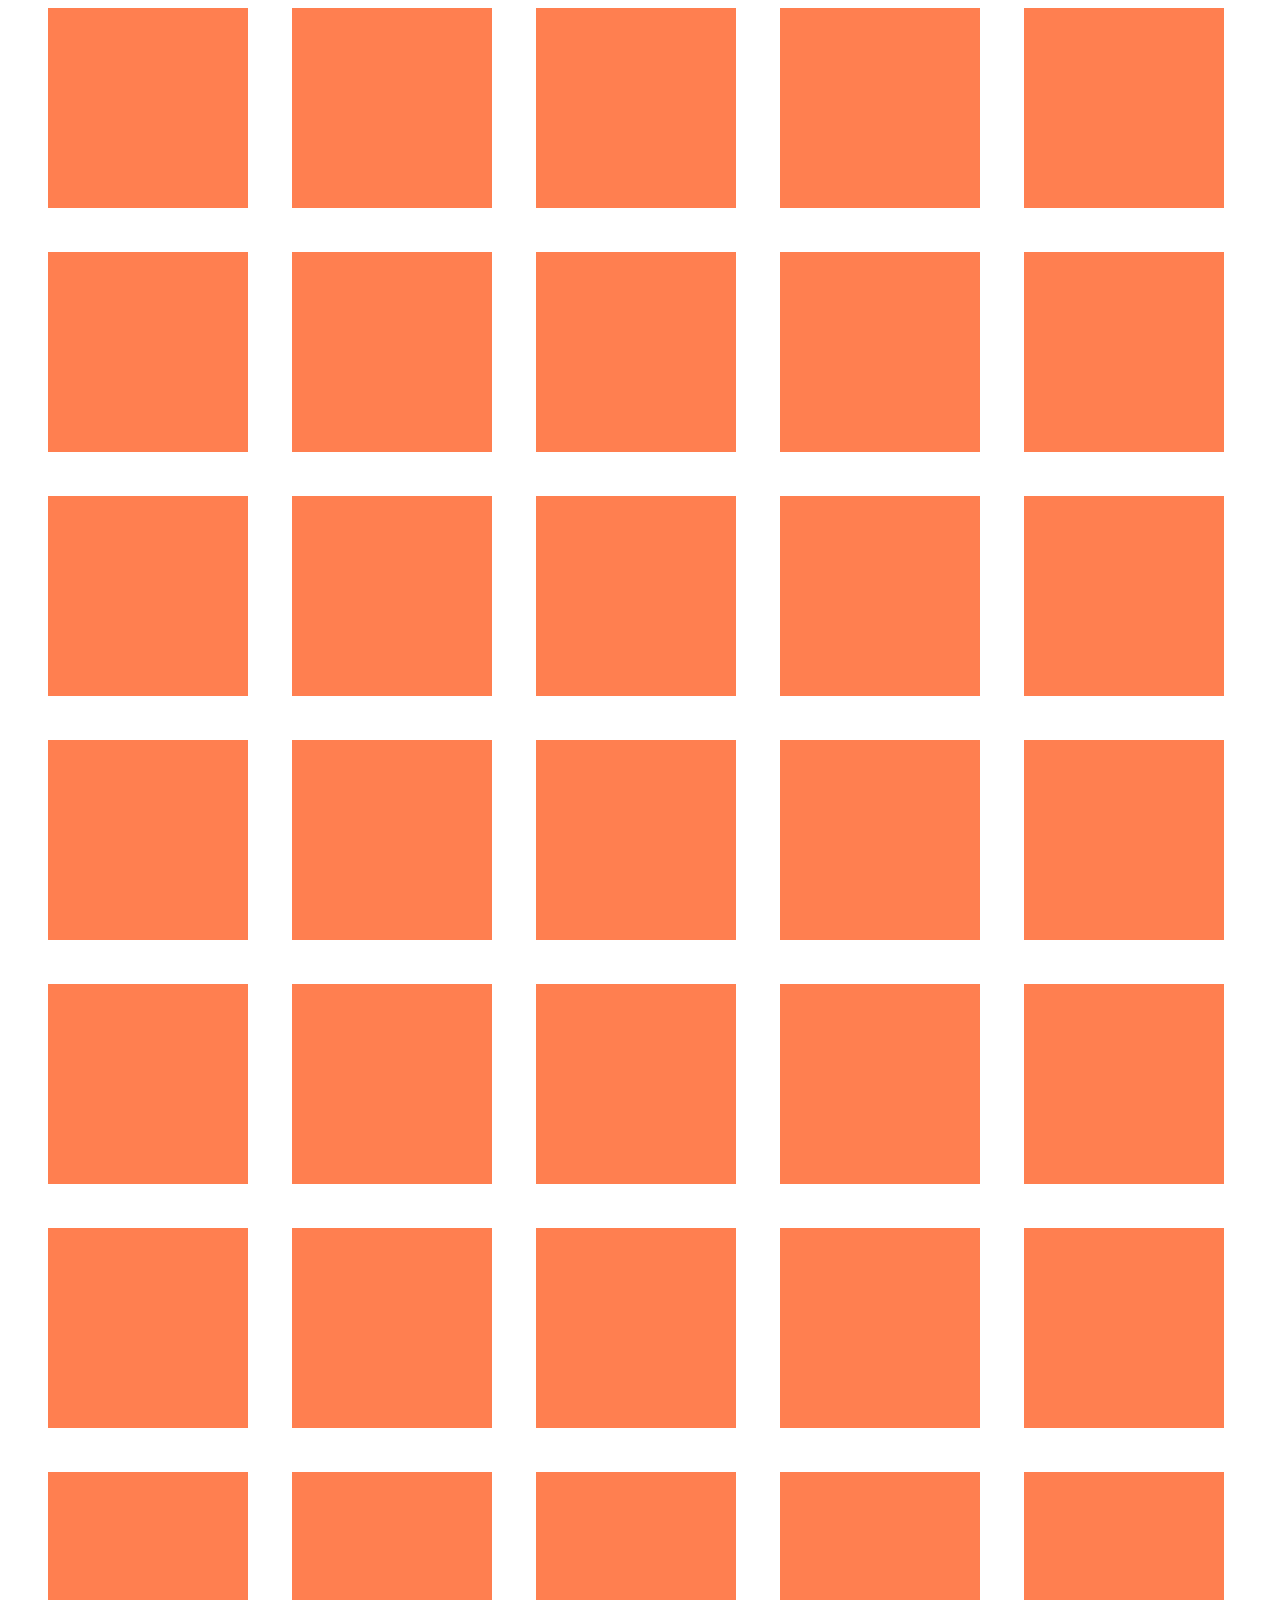
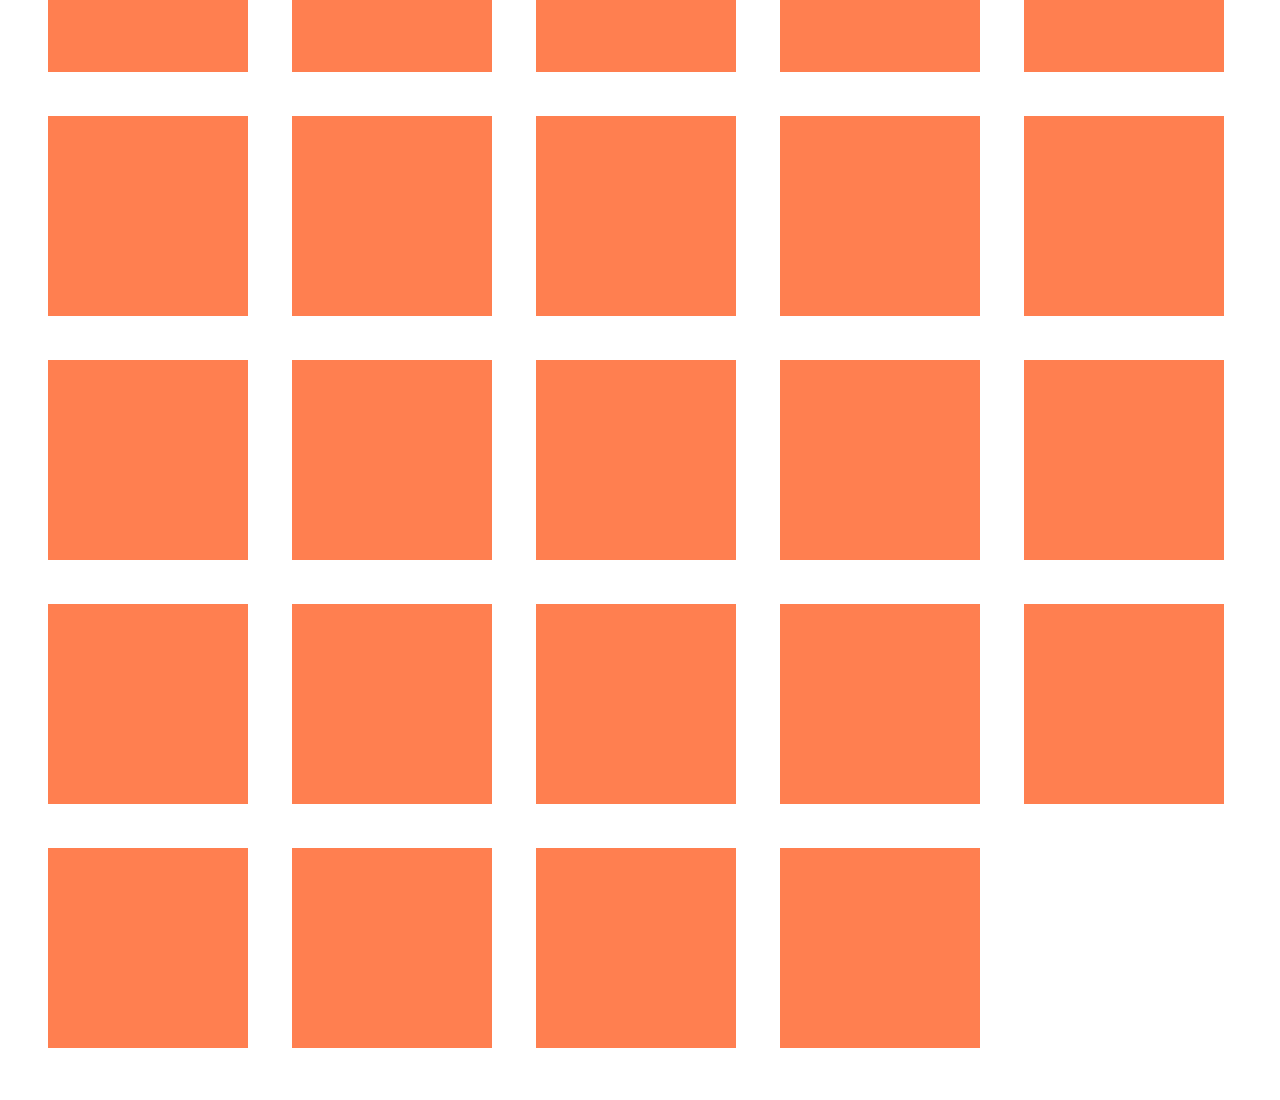
<file: animation.html>
<!DOCTYPE html>
<html lang="en">

<head>
    <meta charset="UTF-8">
    <meta name="viewport" content="width=device-width, initial-scale=1.0">
    <title>Document</title>
</head>

<body>
    <div class="box"></div>
    <div class="box"></div>
    <div class="box"></div>
    <div class="box"></div>
    <div class="box"></div>
    <div class="box"></div>
    <div class="box"></div>
    <div class="box"></div>
    <div class="box"></div>
    <div class="box"></div>
    <div class="box"></div>
    <div class="box"></div>
    <div class="box"></div>
    <div class="box"></div>
    <div class="box"></div>
    <div class="box"></div>
    <div class="box"></div>
    <div class="box"></div>
    <div class="box"></div>
    <div class="box"></div>
    <div class="box"></div>
    <div class="box"></div>
    <div class="box"></div>
    <div class="box"></div>
    <div class="box"></div>
    <div class="box"></div>
    <div class="box"></div>
    <div class="box"></div>
    <div class="box"></div>
    <div class="box"></div>
    <div class="box"></div>
    <div class="box"></div>
    <div class="box"></div>
    <div class="box"></div>
    <div class="box"></div>
    <div class="box"></div>
    <div class="box"></div>
    <div class="box"></div>
    <div class="box"></div>
    <div class="box"></div>
    <div class="box"></div>
    <div class="box"></div>
    <div class="box"></div>
    <div class="box"></div>
    <div class="box"></div>
    <div class="box"></div>
    <div class="box"></div>
    <div class="box"></div>
    <div class="box"></div>
    <div class="box"></div>
    <div class="box"></div>
    <div class="box"></div>
    <div class="box"></div>
    <div class="box"></div>
    <style>
        .box {
            width: 200px;
            height: 200px;
            background-color: coral;
            display: inline-block;
            align-items: center;
            text-align: center;
            margin-bottom: 40px;
            flex-wrap: wrap;
            margin-left: 40px;
        }
        .box {
            animation: fadeUp linear;
            animation-timeline: view();
            animation-range: entry 0% cover 40%;
        }

        @keyframes fadeUp {
            from {
                opacity: 0;
                transform: translateY(40px) scale(0.5);
            }

            to {
                opacity: 1;
                transform: translateY(0) scale(1);
            }
        }
    </style>


</body>

</html>
</file>
